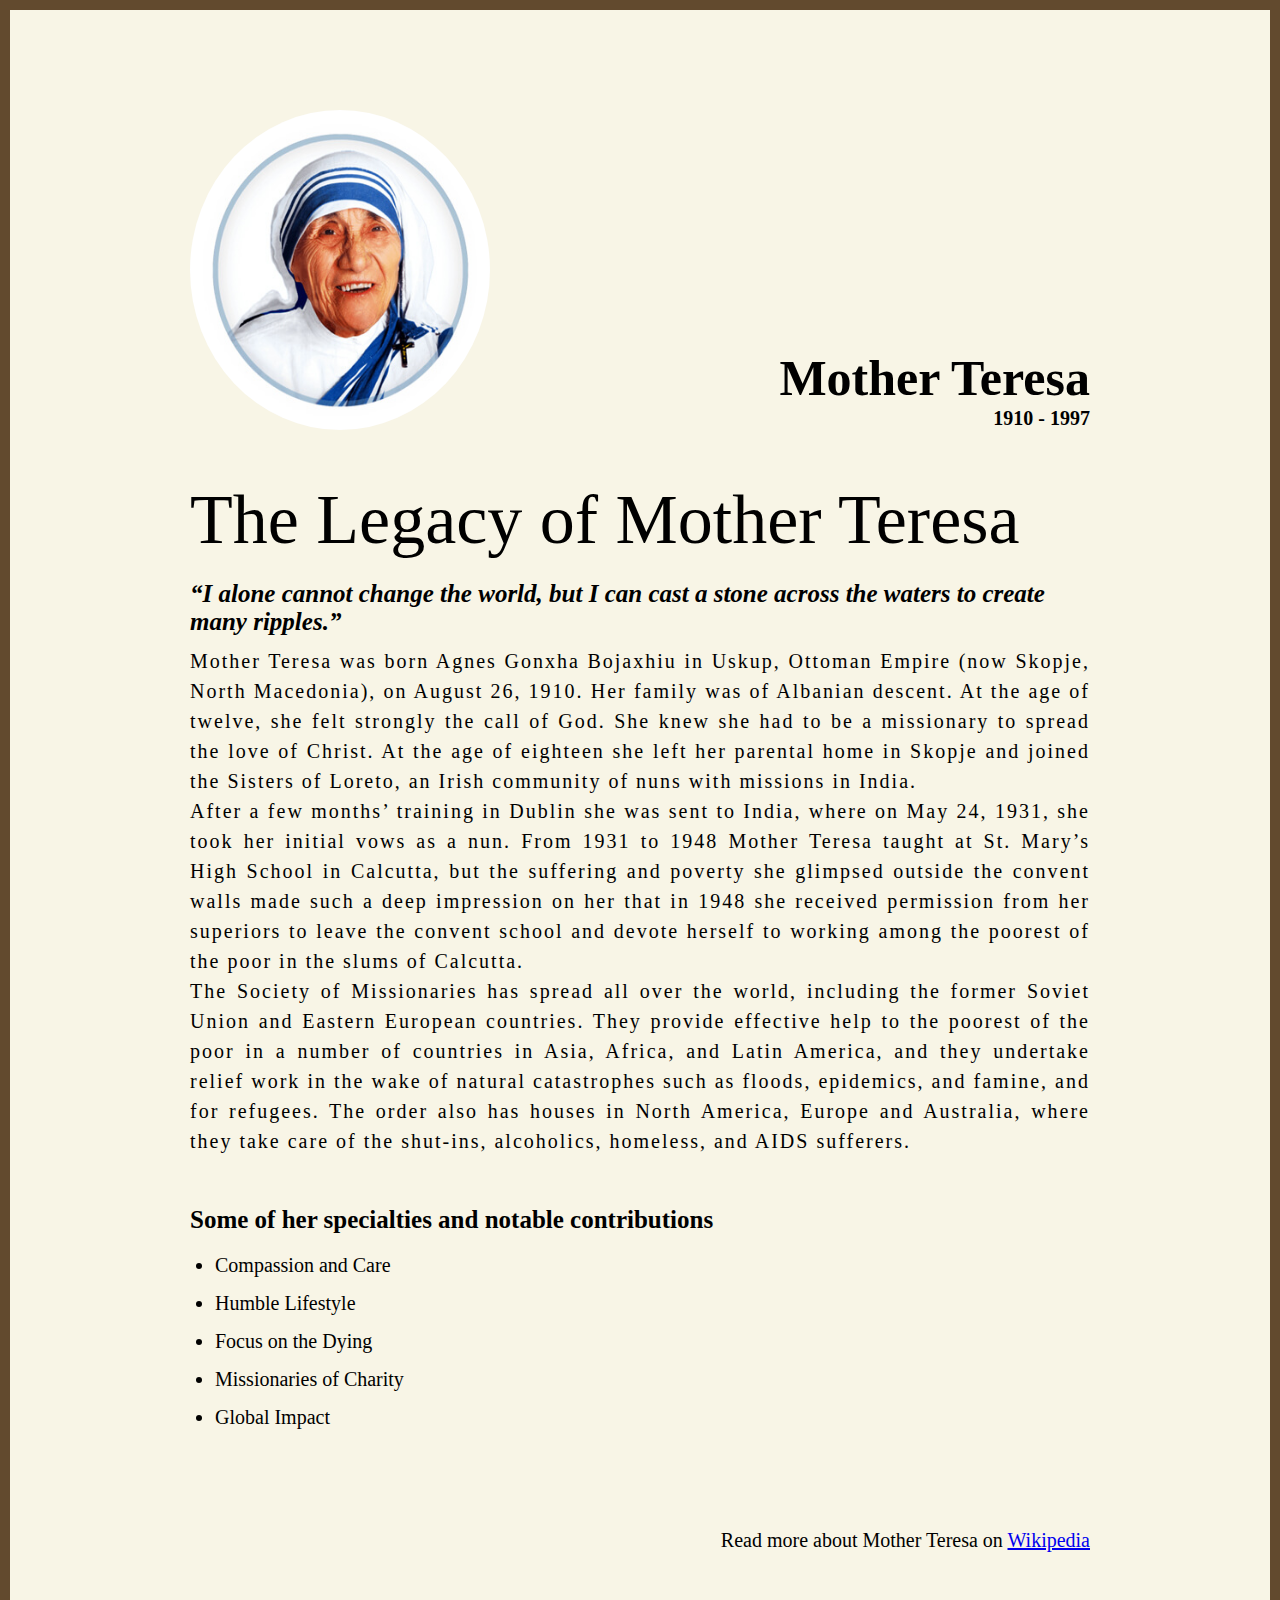
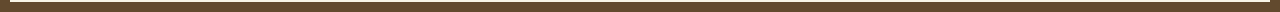
<file: Tribute/index.html>
<!DOCTYPE html>
<html lang="en">
<head>
    <meta charset="UTF-8">
    <meta http-equiv="X-UA-Compatible" content="IE=edge">
    <meta name="viewport" content="width=device-width, initial-scale=1.0">
    <title>Tribute Website | Mother Teresa</title>
    <link rel="stylesheet" href="style.css">

</head>
<body>
    <div class="container">
        <div class="content">
            <section class="top_section">
                <div class="image_container">
                    <img src="tere.jpg" />
                </div>
                <div>
                    <h1>Mother Teresa</h1>
                    <h4>1910 - 1997</h4>
                </div>
            </section>
            <section class="about_section">
                <h2>The Legacy of Mother Teresa</h2>
                <h5><i>“I alone cannot change the world, but I can cast a stone across the waters to create many ripples.”</i></h5>
                <p>Mother Teresa was born Agnes Gonxha Bojaxhiu in Uskup, Ottoman Empire (now Skopje, North Macedonia), on August 26, 1910. Her family was of Albanian descent. At the age of twelve, she felt strongly the call of God. She knew she had to be a missionary to spread the love of Christ. At the age of eighteen she left her parental home in Skopje and joined the Sisters of Loreto, an Irish community of nuns with missions in India.
                     <br>After a few months’ training in Dublin she was sent to India, where on May 24, 1931, she took her initial vows as a nun. From 1931 to 1948 Mother Teresa taught at St. Mary’s High School in Calcutta, but the suffering and poverty she glimpsed outside the convent walls made such a deep impression on her that in 1948 she received permission from her superiors to leave the convent school and devote herself to working among the poorest of the poor in the slums of Calcutta.<br>
                    The Society of Missionaries has spread all over the world, including the former Soviet Union and Eastern European countries. They provide effective help to the poorest of the poor in a number of countries in Asia, Africa, and Latin America, and they undertake relief work in the wake of natural catastrophes such as floods, epidemics, and famine, and for refugees. The order also has houses in North America, Europe and Australia, where they take care of the shut-ins, alcoholics, homeless, and AIDS sufferers.
                </p>
            </section>
            <section class="literary_works_section">
                <h3><b>Some of her specialties and notable contributions</b></h3>
                <ul>
                    <li>Compassion and Care</li>
                    <li>Humble Lifestyle</li>
                    <li>Focus on the Dying</li>     
                    <li>Missionaries of Charity</li>
                    <li>Global Impact</li>         
                </ul>
            </section>
            <footer>
                <p>Read more about Mother Teresa on <a href="https://en.wikipedia.org/wiki/Mother_Teresa">Wikipedia</a></p>
            </footer>
        </div>
    </div>
</body>
</html>
</file>
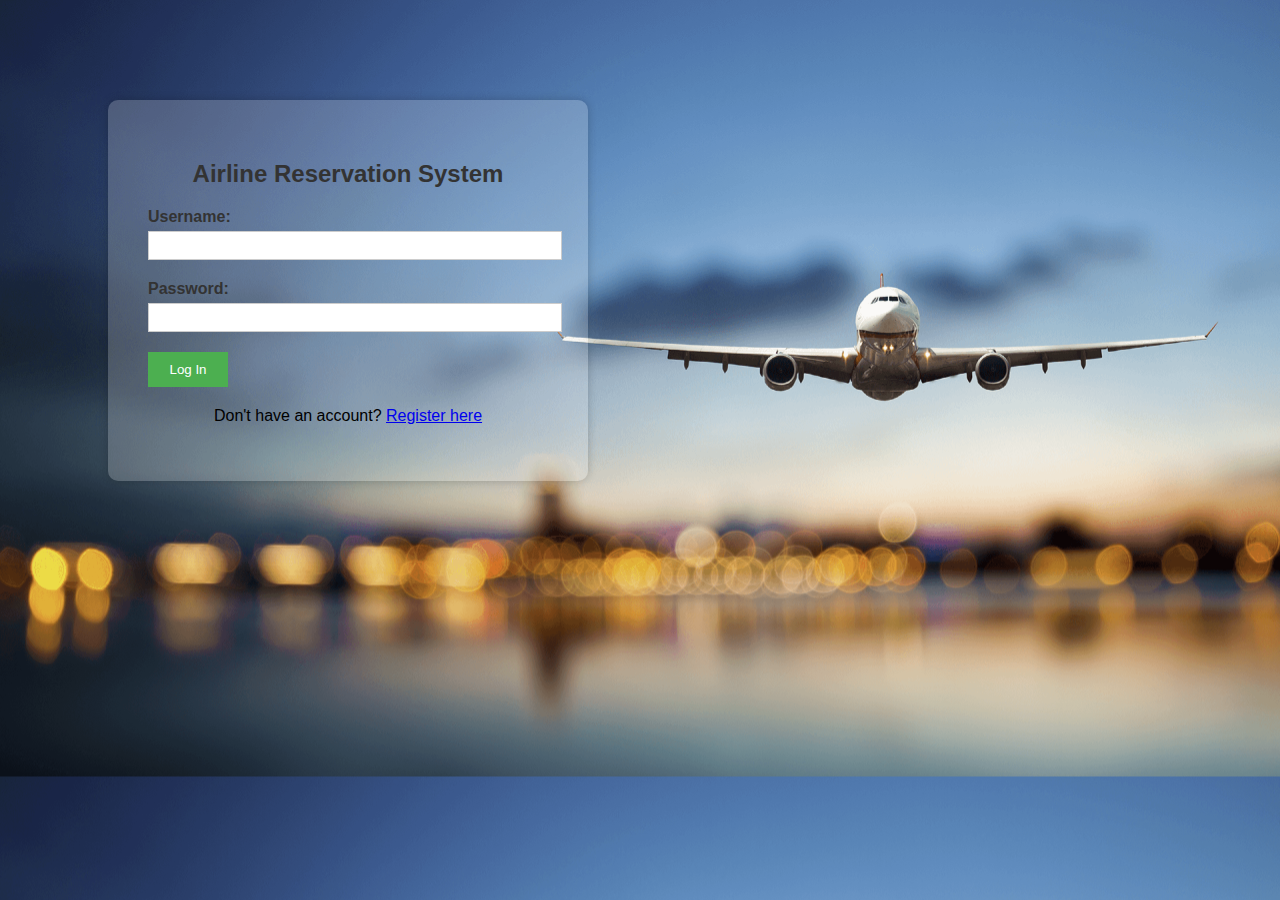
<file: Login Authentication/Authenication.html>
<!DOCTYPE html>
<html>
<head>
  <title>Airline Reservation System - Login</title>
  <style>
    body {
      background-image: url('background.png'); /* Replace with your background image */
      background-size: cover;
      background-position: fixed;
      font-family: Arial, sans-serif;
    }

    .container {
      max-width: 400px;
      margin: 100px;
      padding: 40px;
      background-color: rgba(300, 300, 300, 0.2); /* Adjust the transparency value */
      border-radius: 10px;
      box-shadow: 0 0 10px rgba(0, 0, 0, 0.2);
    }

    h2 {
      text-align: center;
      color: #333;
    }

    .form-group {
      margin-bottom: 20px;
    }

    label {
      display: block;
      font-weight: bold;
      margin-bottom: 5px;
      color: #333;
    }

    input[type="text"],
    input[type="password"] {
      width: 100%;
      padding: 6px;
      border: 1px solid #ccc;
      border-radius: 0px;
    }

    input[type="submit"] {
      width: 20%;
      padding: 10px;
      background-color: #4CAF50;
      color: #fff;
      border: none;
      border-radius: 0px;
      cursor: pointer;
    }

    input[type="submit"]:hover {
      background-color: #45a049;
    }

    .error-message {
      color: #FF0000;
      margin-top: 10px;
    }

    .register-link {
      display: block;
      text-align: center;
      margin-top: 20px;
    }
  </style>
</head>
<body>
  <div class="container">
    <h2>Airline Reservation System</h2>
    <form action="login.php" method="POST">
      <div class="form-group">
        <label for="username">Username:</label>
        <input type="text" id="username" name="username" required>
      </div>
      <div class="form-group">
        <label for="password">Password:</label>
        <input type="password" id="password" name="password" required>
      </div>
      <div class="form-group">
        <input type="submit" value="Log In">
      </div>
      <div class="error-message">
        <!-- Display error message here if login fails -->
      </div>
    </form>
    <p class="register-link">Don't have an account? <a href="AuthenticationRegister.html">Register here</a></p>
  </div>
</body>
</html>
</file>
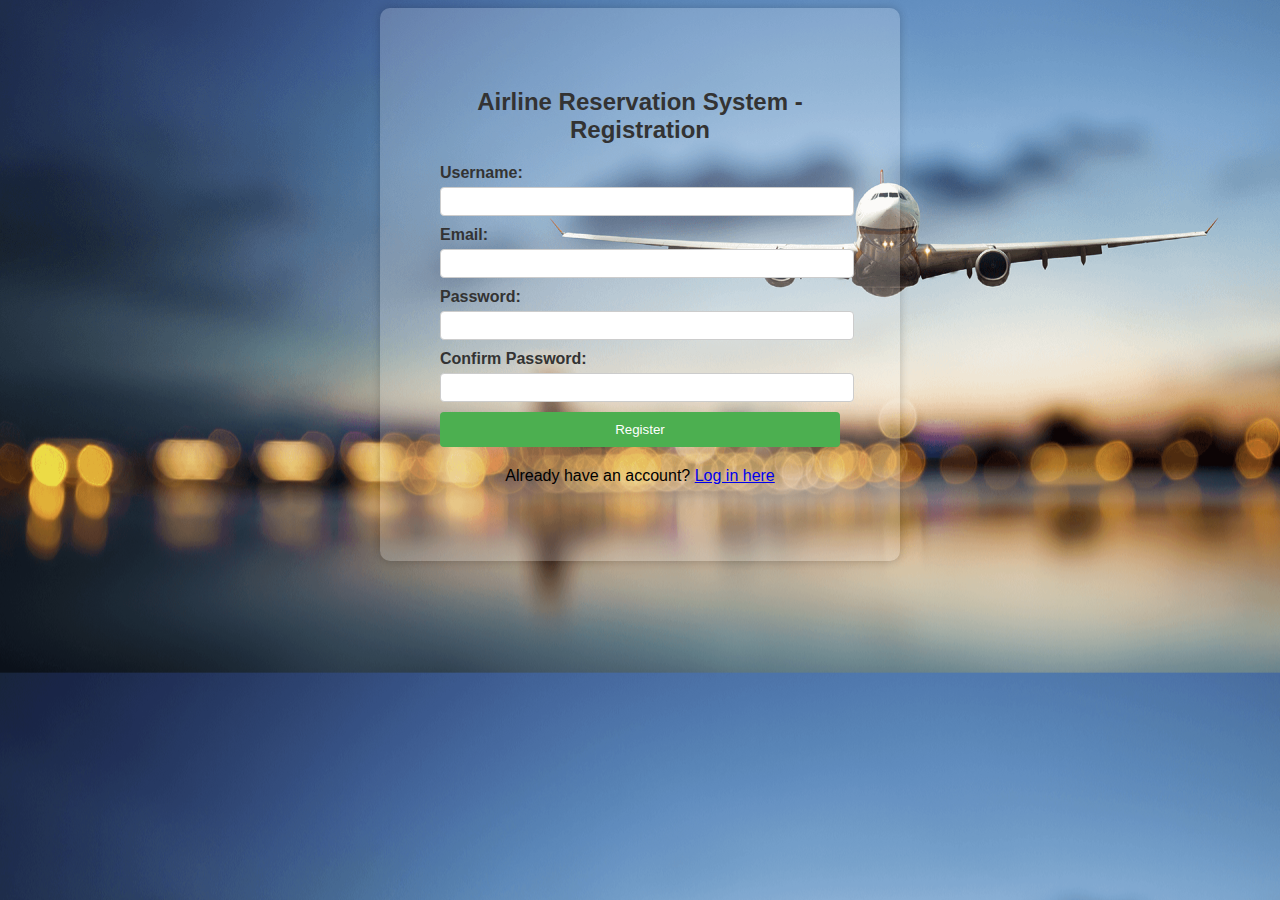
<file: Login Authentication/AuthenticationRegister.html>
<!DOCTYPE html>
<html>
<head>
  <title>Airline Reservation System - Registration</title>
  <style>
    body {
      background-image: url('background.png'); /* Replace with your background image */
      background-size: cover;
      background-position: center;
      font-family: Arial, sans-serif;
    }

    .container {
      max-width: 400px;
      margin: 0 auto;
      padding: 60px;
      background-color: rgba(300, 300, 300, 0.2); /* Adjust the transparency value */
      border-radius: 10px;
      box-shadow: 0 0 10px rgba(0, 0, 0, 0.2);
    }

    h2 {
      text-align: center;
      color: #333;
    }

    .form-group {
      margin-bottom: 10px;
    }

    label {
      display: block;
      font-weight: bold;
      margin-bottom: 5px;
      color: #333;
    }

    input[type="text"],
    input[type="password"],
    input[type="email"] {
      width: 100%;
      padding: 6px;
      border: 1px solid #ccc;
      border-radius: 4px;
    }

    input[type="submit"] {
      width: 100%;
      padding: 10px;
      background-color: #4CAF50;
      color: #fff;
      border: none;
      border-radius: 4px;
      cursor: pointer;
    }

    input[type="submit"]:hover {
      background-color: #45a049;
    }

    .error-message {
      color: #FF0000;
      margin-top: 10px;
    }

    .login-link {
      display: block;
      text-align: center;
      margin-top: 20px;
    }
  </style>
</head>
<body>
  <div class="container">
    <h2>Airline Reservation System - Registration</h2>
    <form action="registration.php" method="POST">
      <div class="form-group">
        <label for="username">Username:</label>
        <input type="text" id="username" name="username" required>
      </div>
      <div class="form-group">
        <label for="email">Email:</label>
        <input type="email" id="email" name="email" required>
      </div>
      <div class="form-group">
        <label for="password">Password:</label>
        <input type="password" id="password" name="password" required>
      </div>
      <div class="form-group">
        <label for="confirm-password">Confirm Password:</label>
        <input type="password" id="confirm-password" name="confirm-password" required>
      </div>
      <div class="form-group">
        <input type="submit" value="Register">
      </div>
      <div class="error-message">
        <!-- Display error message here if registration fails -->
      </div>
    </form>
    <p class="login-link">Already have an account? <a href="login.html">Log in here</a></p>
  </div>
</body>
</html>
</file>
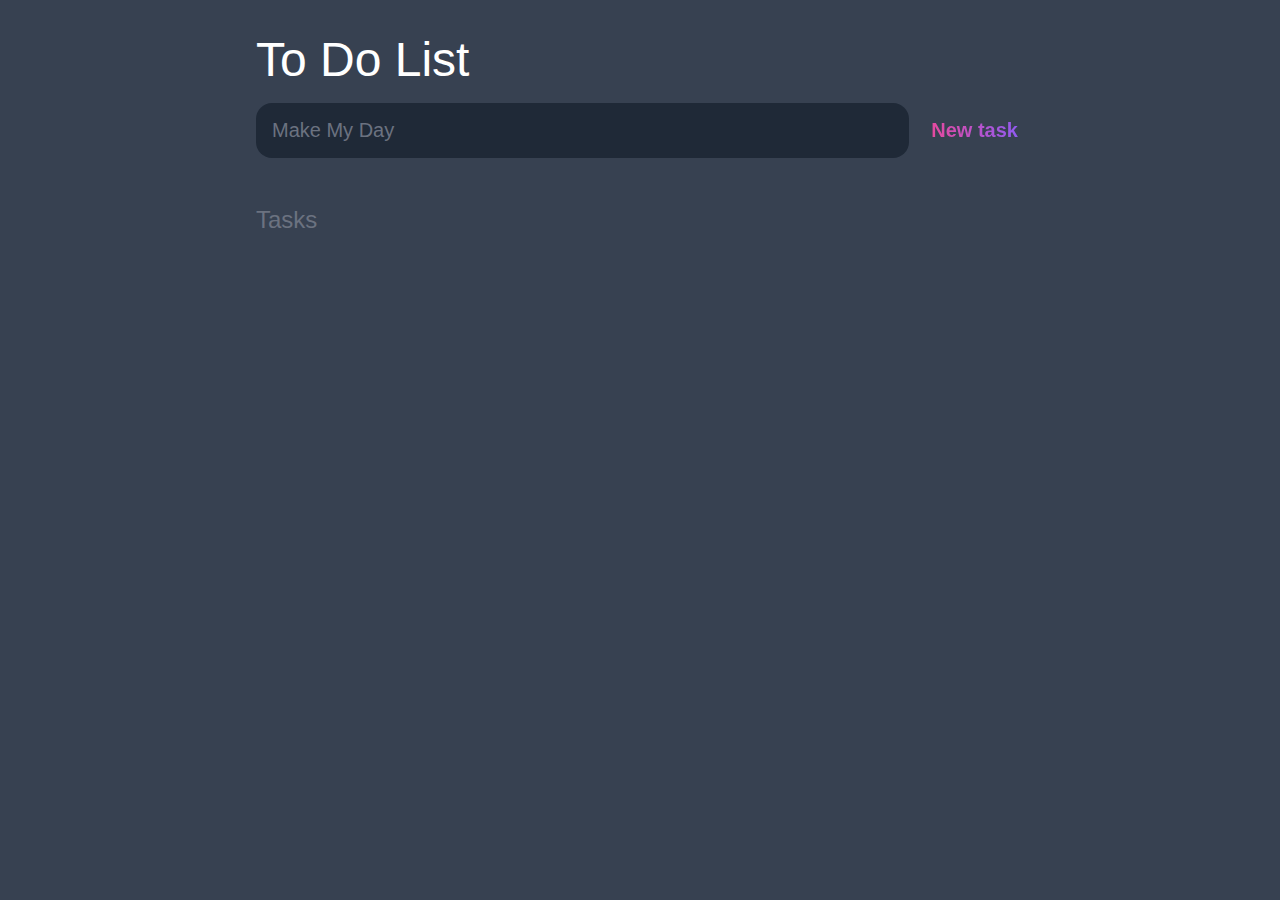
<file: To Do/todo.html>
<!DOCTYPE html>
<html lang="en">
<head>
	<meta charset="UTF-8">
	<meta http-equiv="X-UA-Compatible" content="IE=edge">
	<meta name="viewport" content="width=device-width, initial-scale=1.0">
	<title>Task List 2021</title>

	<link rel="stylesheet" href="main.css" />
</head>
<body>
	
	<header>
		<h1>To Do List</h1>
		<form id="new-task-form">
			<input 
				type="text" 
				name="new-task-input" 
				id="new-task-input" 
				placeholder="Make My Day" />
			<input 
				type="submit"
				id="new-task-submit" 
				value="New task" />
		</form>
	</header>
	<main>
		<section class="task-list">
			<h2>Tasks</h2>

			<div id="tasks">

				<!-- <div class="task">
					<div class="content">
						<input 
							type="text" 
							class="text" 
							value="A new task"
							readonly>
					</div>
					<div class="actions">
						<button class="edit">Edit</button>
						<button class="delete">Delete</button>
					</div>
				</div> -->

			</div>
		</section>
	</main>

	<script src="main.js"></script>
</body>
</html>
</file>
<file: Tribute/style.css>
*{
    margin: 0;
    padding: 0;
    box-sizing: border-box;
}
.container{
    background-color: #f8f5e6;
    min-height: 100vh;
    border: 10px solid #624a2e;
}
.content{
    max-width: 900px;
    margin: 0 auto;
}
.top_section{
    margin-top: 100px;
    display: flex;
    justify-content: space-between;
    align-items: flex-end;
}
.top_section h1{
    font-size: 50px;
    font-weight: bold;
    color: black;
}
.top_section h4{
    font-size: 20px;
    text-align: end;
}
.image_container{
    border-radius: 50%;
    overflow: hidden;
}
.image_container,
img{
    width: 300px;
    height: 320px;
}
.about_section{
    margin-top: 50px;
}
.about_section h2{
    font-size: 70px;
    font-weight: 400;
    margin-bottom: 20px;
}
.about_section h5{
    font-size: 25px;
    margin-top: 20px;
    margin-bottom: 10px;
}
.about_section p{
    font-size: 20px;
    line-height: 30px;
    letter-spacing: 2px;
    text-align: justify;
}
.literary_works_section{
    margin-top: 50px;
    margin-bottom: 100px;
}
.literary_works_section h3{
    font-size: 25px;
    margin-bottom: 20px;
}
.literary_works_section li{
    font-size: 20px;
    margin-left: 25px;
    margin-bottom: 15px;
}
footer{
    margin: 50px 0;
}
footer p{
    font-size: 20px;
    text-align: end;
}
</file>
<file: To Do/main.css>
:root {
	--dark: #374151;
	--darker: #1F2937;
	--darkest: #111827;
	--grey: #6B7280;
	--pink: #EC4899;
	--purple: #8B5CF6;
	--light: #EEE;
}

* {
	margin: 0;
	box-sizing: border-box;
	font-family: "Fira sans", sans-serif;
}

body {
	display: flex;
	flex-direction: column;
	min-height: 100vh;
	color: #FFF;
	background-color: var(--dark);
}

header {
	padding: 2rem 1rem;
	max-width: 800px;
	width: 100%;
	margin: 0 auto;
}

header h1{ 
	font-size: 3rem;
	font-weight: 300;
	color: var(--white);
	margin-bottom: 1rem;
}

#new-task-form {
	display: flex;;
}

input, button {
	appearance: none;
	border: none;
	outline: none;
	background: none;
}

#new-task-input {
	flex: 1 1 0%;
	background-color: var(--darker);
	padding: 1rem;
	border-radius: 1rem;
	margin-right: 1rem;
	color: var(--light);
	font-size: 1.25rem;
}

#new-task-input::placeholder {
	color: var(--grey);
}

#new-task-submit {
	color: var(--pink);
	font-size: 1.25rem;
	font-weight: 700;
	background-image: linear-gradient(to right, var(--pink), var(--purple));
	-webkit-background-clip: text;
	-webkit-text-fill-color: transparent;
	cursor: pointer;
	transition: 0.4s;
}

#new-task-submit:hover {
	opacity: 0.8;
}

#new-task-submit:active {
	opacity: 0.6;
}

main {
	flex: 1 1 0%;
	max-width: 800px;
	width: 100%;
	margin: 0 auto;
}

.task-list {
	padding: 1rem;
}

.task-list h2 {
	font-size: 1.5rem;
	font-weight: 300;
	color: var(--grey);
	margin-bottom: 1rem;
}

#tasks .task {
	display: flex;
	justify-content: space-between;
	background-color: var(--darkest);
	padding: 1rem;
	border-radius: 1rem;
	margin-bottom: 1rem;
}

.task .content {
	flex: 1 1 0%;
}

.task .content .text {
	color: var(--light);
	font-size: 1.125rem;
	width: 100%;
	display: block;
	transition: 0.4s;
}

.task .content .text:not(:read-only) {
	color: var(--pink);
}

.task .actions {
	display: flex;
	margin: 0 -0.5rem;
}

.task .actions button {
	cursor: pointer;
	margin: 0 0.5rem;
	font-size: 1.125rem;
	font-weight: 700;
	text-transform: uppercase;
	transition: 0.4s;
}

.task .actions button:hover {
	opacity: 0.8;
}

.task .actions button:active {
	opacity: 0.6;
}

.task .actions .edit {
	background-image: linear-gradient(to right, var(--pink), var(--purple));
	-webkit-background-clip: text;
	-webkit-text-fill-color: transparent;
}

.task .actions .delete {
	color: crimson;
}
</file>
